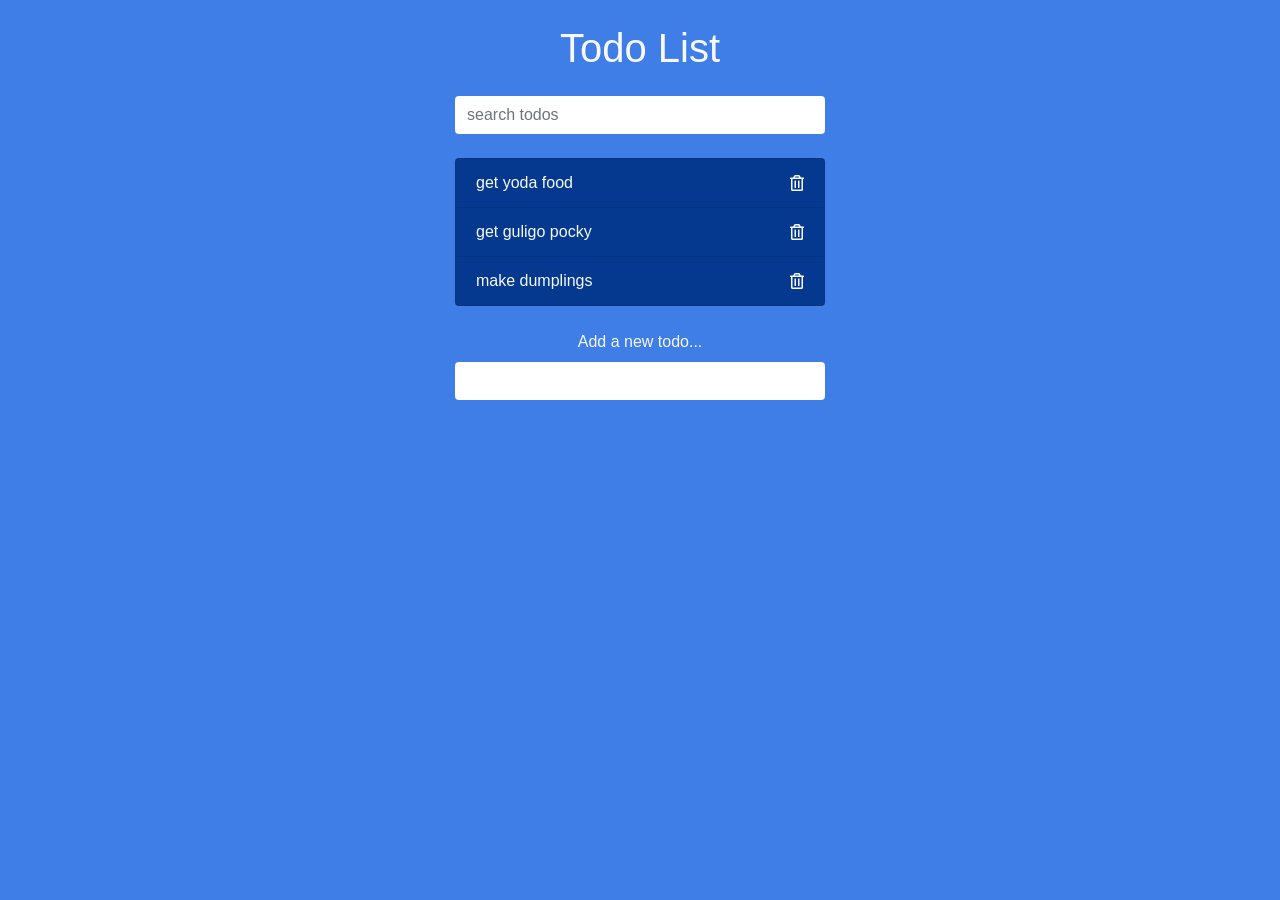
<file: index.html>
<!DOCTYPE html>
<html lang="en">
  <head>
    <meta charset="UTF-8" />
    <meta name="viewport" content="width=device-width, initial-scale=1.0" />
    <title>Document</title>
    <link
      rel="stylesheet"
      href="https://stackpath.bootstrapcdn.com/bootstrap/4.3.1/css/bootstrap.min.css"
      integrity="sha384-ggOyR0iXCbMQv3Xipma34MD+dH/1fQ784/j6cY/iJTQUOhcWr7x9JvoRxT2MZw1T"
      crossorigin="anonymous"
    />
    <link
      rel="stylesheet"
      href="https://use.fontawesome.com/releases/v5.7.2/css/all.css"
      integrity="sha384-fnmOCqbTlWIlj8LyTjo7mOUStjsKC4pOpQbqyi7RrhN7udi9RwhKkMHpvLbHG9Sr"
      crossorigin="anonymous"
    />
    <link rel="stylesheet" href="styles.css" />
  </head>
  <body>
    <div class="container">
      <header class="text-center text-light my-4">
        <h1 class="mb-4">Todo List</h1>
        <div class="mb-4 date-time"></div>
        <form class="search">
          <input
            class="form-control m-auto"
            type="text"
            name="search"
            placeholder="search todos"
          />
        </form>
      </header>

      <div class="empty-state py-4 d-none bg-light text-center">
        <div class="container lead">
          <p>
            You have no todos.
          </p>
          <p>Add new todos below;</p>
        </div>
      </div>

      <ul class="list-group todos mx-auto text-light">
        <li
          class="list-group-item d-flex justify-content-between align-items-center"
        >
          <span>get yoda food</span>
          <i class="far fa-trash-alt delete"></i>
        </li>
        <li
          class="list-group-item d-flex justify-content-between align-items-center"
        >
          <span>get guligo pocky</span>
          <i class="far fa-trash-alt delete"></i>
        </li>
        <li
          class="list-group-item d-flex justify-content-between align-items-center"
        >
          <span>make dumplings</span>
          <i class="far fa-trash-alt delete"></i>
        </li>
      </ul>

      <form class="add text-center my-4">
        <label class="text-light">Add a new todo...</label>
        <input class="form-control m-auto" type="text" name="add" />
      </form>
    </div>
    <script src="app.js"></script>
  </body>
</html>
</file>
<file: styles.css>
body {
  background: #3e7ee6;
}
.container {
  max-width: 400px;
}
input[type="text"],
input[type="text"]:focus {
  color: #6d6e69;
  border: none;
  background: #fff;
  max-width: 400px;
}
.todos li {
  background: #04398f;
}

.delete {
  cursor: pointer;
}
.filtered {
  display: none !important;
}
</file>
<file: todolist/styles.css>
body {
  background: #3e7ee6;
}
.container {
  max-width: 400px;
}
input[type="text"],
input[type="text"]:focus {
  color: #6d6e69;
  border: none;
  background: #fff;
  max-width: 400px;
}
.todos li {
  background: #04398f;
}
.delete {
  cursor: pointer;
}
.filtered {
  display: none !important;
}
</file>
